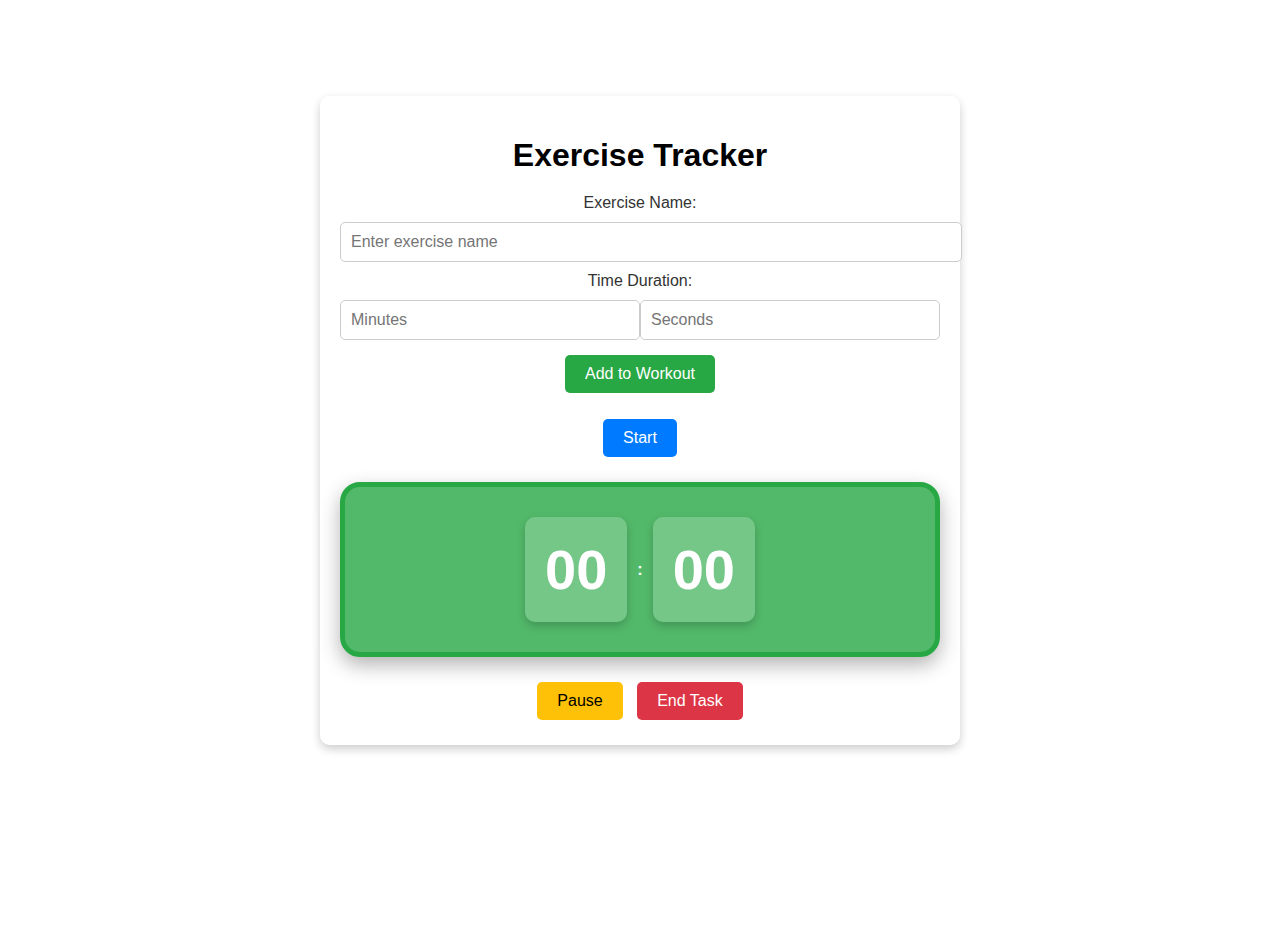
<file: index.html>
<!DOCTYPE html>
<html lang="en">
<head>
    <meta charset="UTF-8">
    <meta name="viewport" content="width=device-width, initial-scale=1.0">
    <title>Exercise Tracker</title>
    <link rel="stylesheet" href="style.css">
</head>
<body>
    <div class="container">
        <h1>Exercise Tracker</h1>
        
        <div id="exercise-form">
            <label for="exerciseName">Exercise Name:</label>
    <input type="text" id="exerciseName" placeholder="Enter exercise name">

    <label for="duration">Time Duration:</label>
    <div id="timeInputs">
        <input type="number" id="minutesInput" placeholder="Minutes" min="0">
        <input type="number" id="secondsInput" placeholder="Seconds" min="0" max="59">
    </div>
            <button id="addExerciseBtn">Add to Workout</button>
        </div>

        <ul id="exerciseList"></ul>

        <button id="startBtn" disabled>Start</button>
        <div id="timerDisplay">
            <div class="timer-box" id="minutes">00</div>
            <div id="colon">:</div>
            <div class="timer-box" id="seconds">00</div>
        </div>
        
        <div id="controls">
            <button id="pauseResumeBtn" disabled>Pause</button>
            <button id="endTaskBtn" disabled>End Task</button>
            <button id="skipBreakBtn" style="display:none;">Skip Break</button> 
        </div>
    </div>

    <script src="script.js"></script>
</body>
</html>
</file>
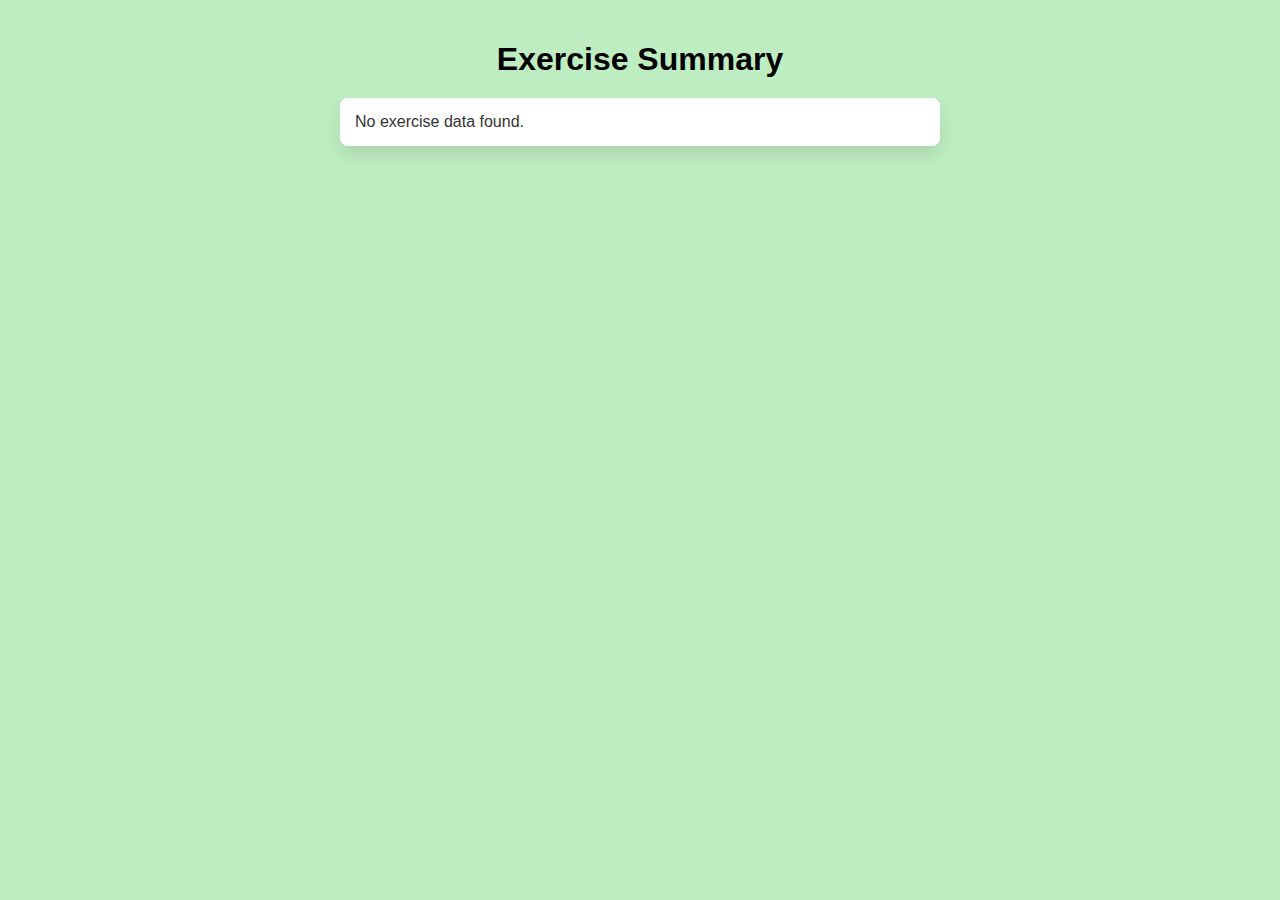
<file: summary.html>
<!DOCTYPE html>
<html lang="en">
<head>
    <meta charset="UTF-8">
    <meta name="viewport" content="width=device-width, initial-scale=1.0">
    <title>Exercise Summary</title>
    <style>
        body {
            font-family: 'Roboto', sans-serif;
            background-color: #beedc1;
            color: #333;
            padding: 20px;
            max-width: 600px;
            margin: 0 auto;
        }
        h1 {
            text-align: center;
            color: #000000;
            margin-bottom: 20px;
        }
        ul {
            list-style: none;
            padding: 0;
        }
        li {
            background-color: white;
            padding: 15px;
            border-radius: 8px;
            margin-bottom: 10px;
            box-shadow: 0px 8px 16px rgba(0, 0, 0, 0.1);
        }
        li span {
            display: block;
            margin-bottom: 5px;
        }
        li strong {
            color: #333;
        }
    </style>
</head>
<body>

    <h1>Exercise Summary</h1>
    <ul id="summaryList"></ul>

    <script>
        // Retrieve the summary data from localStorage
        const summary = JSON.parse(localStorage.getItem('exerciseSummary'));
        const summaryList = document.getElementById('summaryList');

        if (summary && summary.length > 0) {
            summary.forEach(exercise => {
                const li = document.createElement('li');
                li.innerHTML = `
                    <span><strong>Exercise:</strong> ${exercise.name}</span>
                    <span><strong>Duration:</strong> ${exercise.duration / 60} minutes</span>
                    <span><strong>Time Spent:</strong> ${Math.floor(exercise.timeSpent / 60)} min ${exercise.timeSpent % 60} sec</span>
                `;
                summaryList.appendChild(li);
            });
        } else {
            summaryList.innerHTML = '<li>No exercise data found.</li>';
        }
    </script>

</body>
</html>
</file>
<file: style.css>
body {
    font-family: 'Arial', sans-serif;
    margin: 0;
    padding: 20px;
    color: #333;
    text-align: center;
}

h1 {
    margin-bottom: 20px;
    color: black;
}

.container {
    max-width: 600px;
    margin: 0 auto;
    padding: 20px;
    background: rgba(255, 255, 255, 0.8);
    border-radius: 10px;
    box-shadow: 0 4px 10px rgba(0, 0, 0, 0.2);
}

/* Input Fields */
input[type="text"],
input[type="number"] {
    width: 100%;
    padding: 10px;
    margin: 10px 0;
    border: 1px solid #ccc;
    border-radius: 5px;
    font-size: 16px;
}

/* Flexbox for Time Inputs */
#timeInputs {
    display: flex;
    justify-content: space-between; /* Space inputs apart */
    align-items: center; /* Center items vertically */
}

/* Individual Time Input Styling */
#minutesInput, #secondsInput {
    width: 48%; /* Adjust width to leave space for margin */
}

/* General Button Styling */
button {
    padding: 10px 20px;
    margin: 5px;
    border: none;
    border-radius: 5px;
    cursor: pointer;
    transition: background-color 0.3s ease;
    font-size: 16px;
}

/* Individual Button Styling */
#addExerciseBtn {
    background-color: #28a745;
    color: white;
}

#addExerciseBtn:hover {
    background-color: #218838;
}

#startBtn {
    background-color: #007bff;
    color: white;
}

#startBtn:hover {
    background-color: #0069d9;
}

#pauseResumeBtn {
    background-color: #ffc107;
    color: black;
}

#pauseResumeBtn:hover {
    background-color: #e0a800;
}

#endTaskBtn {
    background-color: #dc3545;
    color: white;
}

#endTaskBtn:hover {
    background-color: #c82333;
}

#skipBreakBtn {
    background-color: #f39c12;
    color: white;
}

#skipBreakBtn:hover {
    background-color: #e67e22;
}

/* Timer Styling - Consistent Appearance */
#timerDisplay {
    display: flex;
    justify-content: center;
    align-items: center;
    font-weight: bold;
    color: #fff;
    background: rgba(40, 167, 69, 0.8); /* Consistent background */
    border: 5px solid #28a745;
    border-radius: 20px;
    padding: 30px;
    margin: 20px 0;
    box-shadow: 0 8px 20px rgba(0, 0, 0, 0.3);
    transition: box-shadow 0.3s ease; /* Removed transform and hover effects */
}

/* Timer Boxes */
.timer-box {
    font-size: 56px;
    background: rgba(255, 255, 255, 0.2);
    padding: 20px;
    margin: 0 10px;
    border-radius: 10px;
    box-shadow: 0 4px 10px rgba(0, 0, 0, 0.2);
}

/* Keep hover effect minimal */
#timerDisplay:hover .timer-box {
    background-color: rgba(255, 255, 255, 0.3);
    box-shadow: 0 10px 25px rgba(0, 0, 0, 0.5);
}

/* Exercise List Styling */
.exercise-list {
    margin: 20px 0;
    padding: 0;
}

.exercise-list li {
    list-style: none;
    padding: 10px;
    background-color: #f8f9fa;
    margin-bottom: 10px;
    display: flex;
    justify-content: space-between;
    align-items: center;
    border-radius: 5px;
}

/* Delete Button for Exercises */
.exercise-list button {
    background-color: #dc3545;
    color: white;
    border: none;
    padding: 5px 10px;
    border-radius: 5px;
    transition: background-color 0.3s ease;
}

.exercise-list button:hover {
    background-color: #c82333;
}

/* Media Query for Laptop Mode (768px to 1200px) */
@media (min-width: 768px) and (max-width: 1200px) {
    button {
        padding: 12px 30px;
        font-size: 18px;
        width: 50%;
    }

    #addExerciseBtn, #startBtn, #pauseResumeBtn, #endTaskBtn, #skipBreakBtn {
        display: inline-block;
        margin: 10px auto;
    }
}

/* Media Queries for Smaller Screens (max-width: 600px) */
@media (max-width: 600px) {
    body {
        padding: 10px;
    }

    .container {
        padding: 15px;
    }

    button {
        width: 100%;
        font-size: 14px;
    }
}

/* Background Styling */
body::before {
    content: "";
    background: url('https://media.istockphoto.com/id/1324813307/photo/empty-yoga-class-with-exercise-mats-on-parquet-floor-and-walled-garden-background.webp?a=1&b=1&s=612x612&w=0&k=20&c=chbr92G0m9RZ5_-pCGnHQqANmvgzKihHdxl9SeAQqL4=') no-repeat center center fixed;
    opacity: 0.1;
    height: 100%;
    width: 100%;
    position: absolute;
    z-index: -1;
}

body {
    padding: 6rem 0;
    background: url("https://images.unsplash.com/photo-1520250497591-112f2f40a3f4?q=80&w=2070&auto=format&fit=crop&ixlib=rb-4.0.3&ixid=M3wxMjA3fDB8MHxwaG90by1wYWdlfHx8fGVufDB8fHx8fA%3D%3D") no-repeat center center/cover;
    background-attachment: fixed;
    position: relative;
    z-index: 4;
}
</file>
